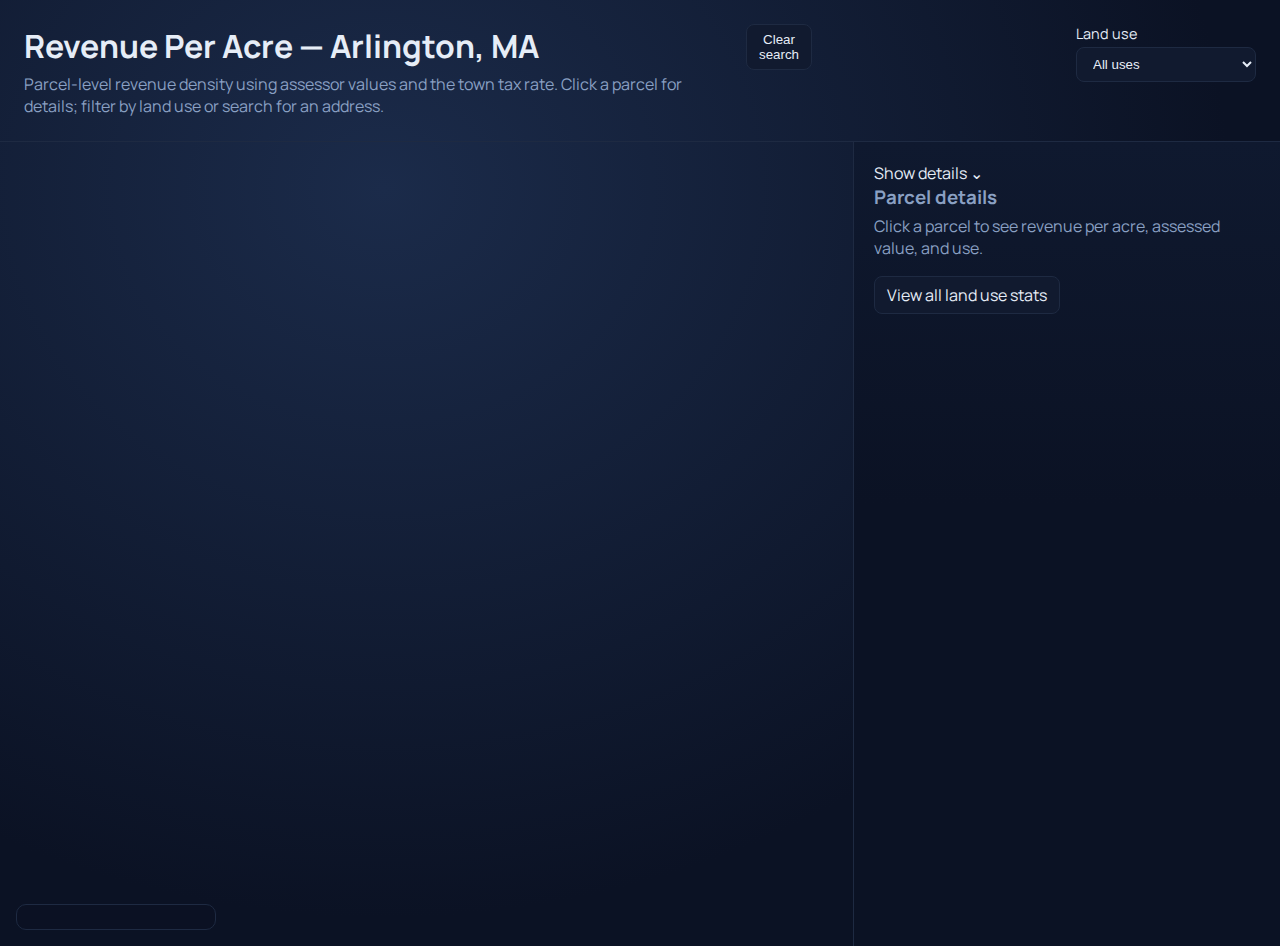
<file: index.html>
<!doctype html>
<html lang="en">
  <head>
    <meta charset="UTF-8" />
    <meta name="viewport" content="width=device-width, initial-scale=1.0" />
    <title>Arlington, MA – Revenue Per Acre</title>
    <link
      href="https://api.mapbox.com/mapbox-gl-js/v3.6.0/mapbox-gl.css"
      rel="stylesheet"
    />
    <link
      href="https://api.mapbox.com/mapbox-gl-js/plugins/mapbox-gl-geocoder/v5.0.3/mapbox-gl-geocoder.css"
      rel="stylesheet"
    />
    <link rel="stylesheet" href="styles.css" />
  </head>
  <body>
    <header class="topbar">
      <div>
        <h1>Revenue Per Acre — Arlington, MA</h1>
        <p>
          Parcel-level revenue density using assessor values and the town tax
          rate. Click a parcel for details; filter by land use or search for an
          address.
        </p>
      </div>
      <div class="top-actions">
        <div id="geocoder" class="geocoder"></div>
        <button id="clear-search" class="button-link" type="button">Clear search</button>
        <div id="search-status" class="search-status"></div>
        <div class="select-group">
          <label for="landuse-filter">Land use</label>
          <select id="landuse-filter">
            <option value="all">All uses</option>
          </select>
        </div>
      </div>
    </header>

    <main>
      <section class="map-panel">
        <div id="map"></div>
        <div id="legend" class="legend"></div>
        <div id="hover-card" class="hover-card hidden"></div>
      </section>
      <aside class="details" id="details">
        <div class="details-toggle" id="details-toggle">Show details ⌄</div>
        <div id="details-content" class="details-content collapsed">
          <div class="details-empty">
            <h3>Parcel details</h3>
            <p>Click a parcel to see revenue per acre, assessed value, and use.</p>
          </div>
          <div class="stats-link" style="margin-top:1rem;">
            <a class="button-link" href="stats.html">View all land use stats</a>
          </div>
        </div>
      </aside>
    </main>

    <script src="https://api.mapbox.com/mapbox-gl-js/v3.6.0/mapbox-gl.js"></script>
    <script src="https://api.mapbox.com/mapbox-gl-js/plugins/mapbox-gl-geocoder/v5.0.3/mapbox-gl-geocoder.min.js"></script>
    <script src="config.js"></script>
    <script src="app.js"></script>
  </body>
</html>
</file>
<file: styles.css>
@import url("https://fonts.googleapis.com/css2?family=Manrope:wght@400;600;700&display=swap");

:root {
  --bg: #0f172a;
  --panel: #0b1224;
  --card: #111a2f;
  --text: #e6edf7;
  --muted: #8aa0c3;
  --accent: #4dd0e1;
  --accent-strong: #0e9aa7;
  --border: #1e2a42;
}

* {
  box-sizing: border-box;
}

body {
  margin: 0;
  background: radial-gradient(120% 140% at 30% 20%, #1b2b4a, #0b1224 55%),
    var(--bg);
  color: var(--text);
  font-family: "Manrope", "Helvetica Neue", Arial, sans-serif;
  min-height: 100vh;
}

h1,
h3 {
  margin: 0;
  font-weight: 700;
}

p {
  margin: 0.3rem 0 0;
  color: var(--muted);
}

a {
  color: var(--accent);
}

.topbar {
  display: flex;
  justify-content: space-between;
  gap: 1rem;
  padding: 1.5rem;
  border-bottom: 1px solid var(--border);
}

.eyebrow {
  text-transform: uppercase;
  letter-spacing: 0.08em;
  font-size: 0.75rem;
  color: var(--accent);
  font-weight: 700;
}

.top-actions {
  display: flex;
  align-items: flex-start;
  gap: 0.75rem;
}

.geocoder .mapboxgl-ctrl-geocoder {
  min-width: 320px;
  max-width: 360px;
  background: var(--card);
  border: 1px solid var(--border);
  color: var(--text);
}

.geocoder .mapboxgl-ctrl-geocoder--button {
  background: transparent;
}

.geocoder .mapboxgl-ctrl-geocoder input {
  color: var(--text);
}

.geocoder .mapboxgl-ctrl-geocoder input::placeholder {
  color: var(--muted);
}

.search-status {
  min-width: 240px;
  font-size: 0.9rem;
  color: var(--muted);
  padding: 0.35rem 0.5rem;
}

.select-group {
  display: flex;
  flex-direction: column;
  gap: 0.25rem;
  font-size: 0.9rem;
}

select {
  background: var(--card);
  border: 1px solid var(--border);
  color: var(--text);
  padding: 0.5rem 0.75rem;
  border-radius: 8px;
  min-width: 180px;
}

main {
  display: grid;
  grid-template-columns: 2fr 1fr;
  gap: 0;
  min-height: calc(100vh - 96px);
}

.map-panel {
  position: relative;
}

#map {
  height: 100%;
  width: 100%;
  min-height: 400px;
}

.legend {
  position: absolute;
  bottom: 1rem;
  left: 1rem;
  background: rgba(11, 18, 36, 0.9);
  border: 1px solid var(--border);
  padding: 0.75rem 1rem;
  border-radius: 10px;
  backdrop-filter: blur(6px);
  min-width: 200px;
}

.legend-toggle {
  display: none;
  position: absolute;
  bottom: 1rem;
  left: 1rem;
  z-index: 2;
  padding: 0.45rem 0.75rem;
  border-radius: 8px;
  border: 1px solid var(--border);
  background: var(--card);
  color: var(--text);
  cursor: pointer;
}

.legend-header {
  display: flex;
  align-items: center;
  justify-content: flex-start;
  gap: 0.5rem;
}

.legend h4 {
  margin: 0 0 0.4rem 0;
  font-weight: 700;
}

.legend-sub {
  color: var(--muted);
  font-size: 0.85rem;
}

.legend-item {
  display: flex;
  align-items: center;
  gap: 0.5rem;
  margin: 0.15rem 0;
  color: var(--muted);
  font-size: 0.9rem;
}

.legend-swatch {
  width: 18px;
  height: 12px;
  border-radius: 3px;
  border: 1px solid var(--border);
}

.hover-card {
  position: absolute;
  pointer-events: none;
  background: var(--card);
  border: 1px solid var(--border);
  padding: 0.5rem 0.75rem;
  border-radius: 10px;
  color: var(--text);
  font-size: 0.9rem;
  min-width: 180px;
  box-shadow: 0 8px 24px rgba(0, 0, 0, 0.35);
}

.hover-card.hidden {
  display: none;
}

.details {
  background: linear-gradient(180deg, #0f192f 0%, #0b1224 45%, #0b1224 100%);
  border-left: 1px solid var(--border);
  padding: 1.25rem;
}

.details h3 {
  margin-bottom: 0.3rem;
}

.details-empty {
  color: var(--muted);
  line-height: 1.4;
}

.detail-grid {
  display: grid;
  grid-template-columns: 1fr 1fr;
  gap: 0.75rem;
  margin-top: 0.75rem;
}

.detail-card {
  background: var(--card);
  border: 1px solid var(--border);
  padding: 0.75rem;
  border-radius: 10px;
}

.detail-label {
  color: var(--muted);
  font-size: 0.85rem;
  margin-bottom: 0.1rem;
}

.detail-value {
  font-weight: 700;
  font-size: 1.1rem;
}

.pill {
  display: inline-block;
  padding: 0.2rem 0.55rem;
  border-radius: 999px;
  background: rgba(77, 208, 225, 0.1);
  border: 1px solid rgba(77, 208, 225, 0.6);
  color: var(--text);
  font-size: 0.85rem;
}

.landuse-stats {
  margin-top: 1rem;
  padding-top: 1rem;
  border-top: 1px solid var(--border);
  display: flex;
  flex-direction: column;
  gap: 0.5rem;
}

.landuse-stats h4 {
  margin: 0;
}

.stats-header {
  display: flex;
  align-items: center;
  justify-content: space-between;
  gap: 0.75rem;
}

.stats-header select {
  background: var(--card);
  border: 1px solid var(--border);
  color: var(--text);
  padding: 0.35rem 0.5rem;
  border-radius: 8px;
}

.stats-figure {
  background: var(--card);
  border: 1px solid var(--border);
  border-radius: 10px;
  padding: 0.5rem;
}

.stats-grid {
  display: grid;
  grid-template-columns: repeat(3, 1fr);
  gap: 0.5rem;
}

.stats-item {
  background: var(--card);
  border: 1px solid var(--border);
  border-radius: 8px;
  padding: 0.5rem;
}

.stats-label {
  font-size: 0.85rem;
  color: var(--muted);
  margin-bottom: 0.15rem;
}

.stats-value {
  font-weight: 700;
}

/* Stats page */
.stats-body {
  background: var(--bg);
}

.stats-page {
  max-width: 1100px;
  margin: 0 auto;
  padding: 1.5rem;
}

.stats-panel {
  background: var(--panel);
  border: 1px solid var(--border);
  border-radius: 12px;
  padding: 1rem;
}

.stats-summary {
  display: flex;
  justify-content: space-between;
  align-items: center;
  border-bottom: 1px solid var(--border);
  padding-bottom: 0.75rem;
  margin-bottom: 0.75rem;
}

.stats-table {
  display: grid;
  grid-template-columns: 1fr;
  gap: 0.5rem;
}

.stats-row {
  display: grid;
  grid-template-columns: 2fr 0.9fr 1fr 2.3fr 1fr 1fr;
  gap: 0.5rem;
  align-items: center;
  background: var(--card);
  border: 1px solid var(--border);
  border-radius: 10px;
  padding: 0.5rem 0.75rem;
}

.stats-row__lu {
  font-weight: 700;
}

.stats-row__count,
.stats-row__med,
.stats-row__p10,
.stats-row__p90 {
  color: var(--muted);
}

.stats-row__spark svg {
  width: 100%;
  height: 32px;
}

.button-link {
  display: inline-flex;
  align-items: center;
  gap: 0.3rem;
  padding: 0.45rem 0.75rem;
  border-radius: 8px;
  border: 1px solid var(--border);
  background: var(--card);
  color: var(--text);
  text-decoration: none;
}

.button-link:hover {
  border-color: var(--accent);
}

@media (max-width: 960px) {
  main {
    grid-template-columns: 1fr;
  }

  .topbar {
    flex-direction: column;
  }

  .top-actions {
    flex-wrap: wrap;
  }

  .details {
    border-left: none;
    border-top: 1px solid var(--border);
  }

  .map-panel {
    height: 72vh;
  }

  #map {
    min-height: 72vh;
  }

  .legend {
    position: static;
    display: none;
    transform: none;
    width: calc(100% - 2rem);
    max-width: none;
    margin: 0 1rem 0.75rem 1rem;
  }

  .legend.mobile-visible {
    display: block;
  }

  .legend-toggle {
    display: inline-flex;
    position: static;
    margin: 0.5rem 1rem 0.25rem 1rem;
  }

  .top-actions {
    flex-direction: column;
    align-items: flex-start;
  }

  .details {
    position: fixed;
    bottom: 0;
    left: 0;
    right: 0;
    background: rgba(11, 18, 36, 0.95);
    border-top: 1px solid var(--border);
    padding: 0;
  }

  .details-toggle {
    padding: 0.75rem 1rem;
    cursor: pointer;
    border-bottom: 1px solid var(--border);
  }

  .details-content {
    max-height: 0;
    overflow: hidden;
    transition: max-height 0.25s ease;
    padding: 0 1rem;
  }

  .details-content.expanded {
    max-height: 400px;
    padding-bottom: 1rem;
  }
}
</file>
